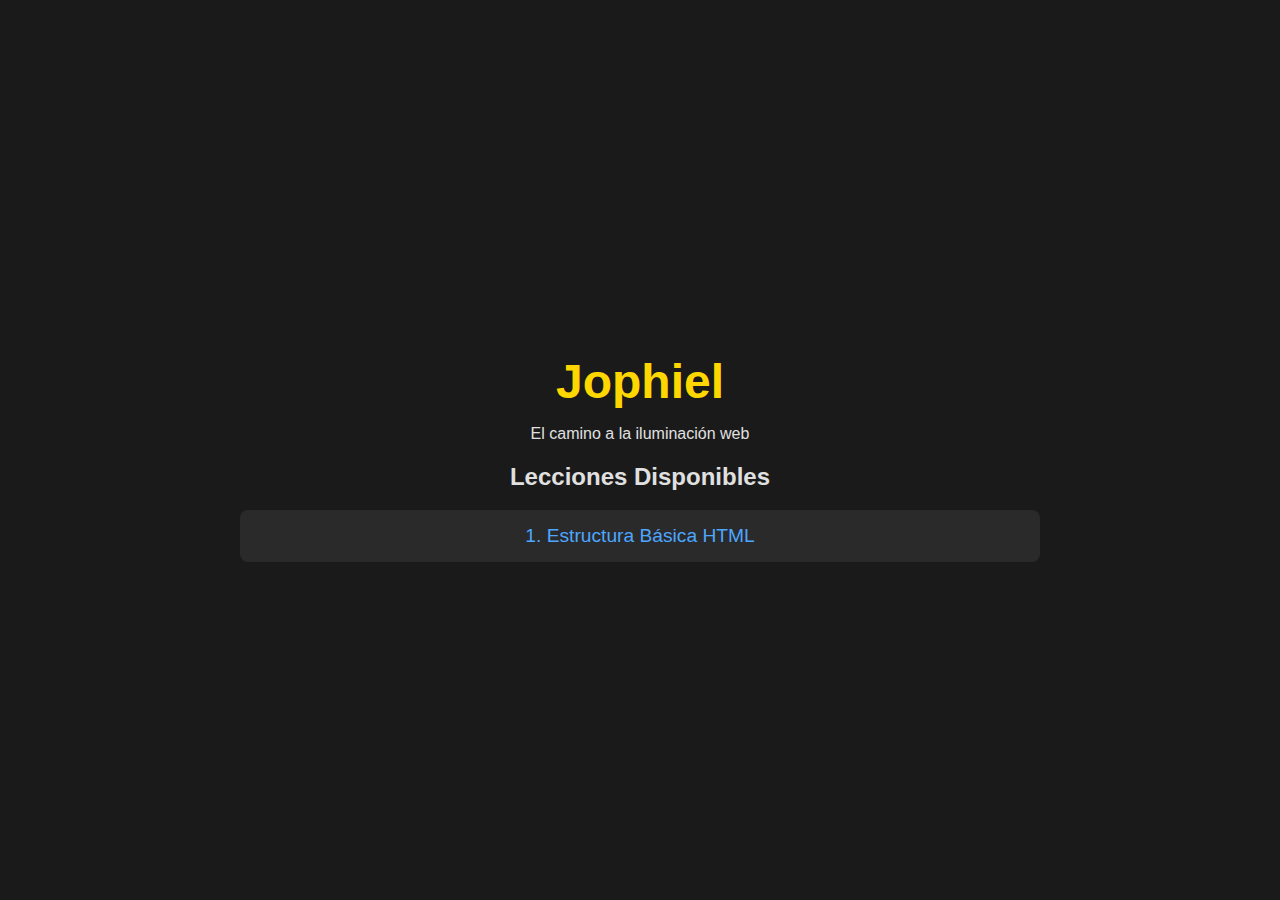
<file: index.html>
<!DOCTYPE html>
<html lang="es">
<head>
    <meta charset="UTF-8">
    <meta name="viewport" content="width=device-width, initial-scale=1.0">
    <title>Jophiel - Aprende HTML5</title>
    <link rel="stylesheet" href="css/style.css">
</head>
<body>
    <div id="app">
        <header>
            <h1>Jophiel</h1>
            <p>El camino a la iluminación web</p>
        </header>
        <main>
            <section id="lesson-selector">
                <h2>Lecciones Disponibles</h2>
                <ul id="lesson-list">
                    <!-- Las lecciones se cargarán aquí dinámicamente -->
                    <li><a href="lessons/01_structure.html">1. Estructura Básica HTML</a></li>
                </ul>
            </section>
        </main>
    </div>
    <script src="js/engine.js"></script>
</body>
</html>
</file>
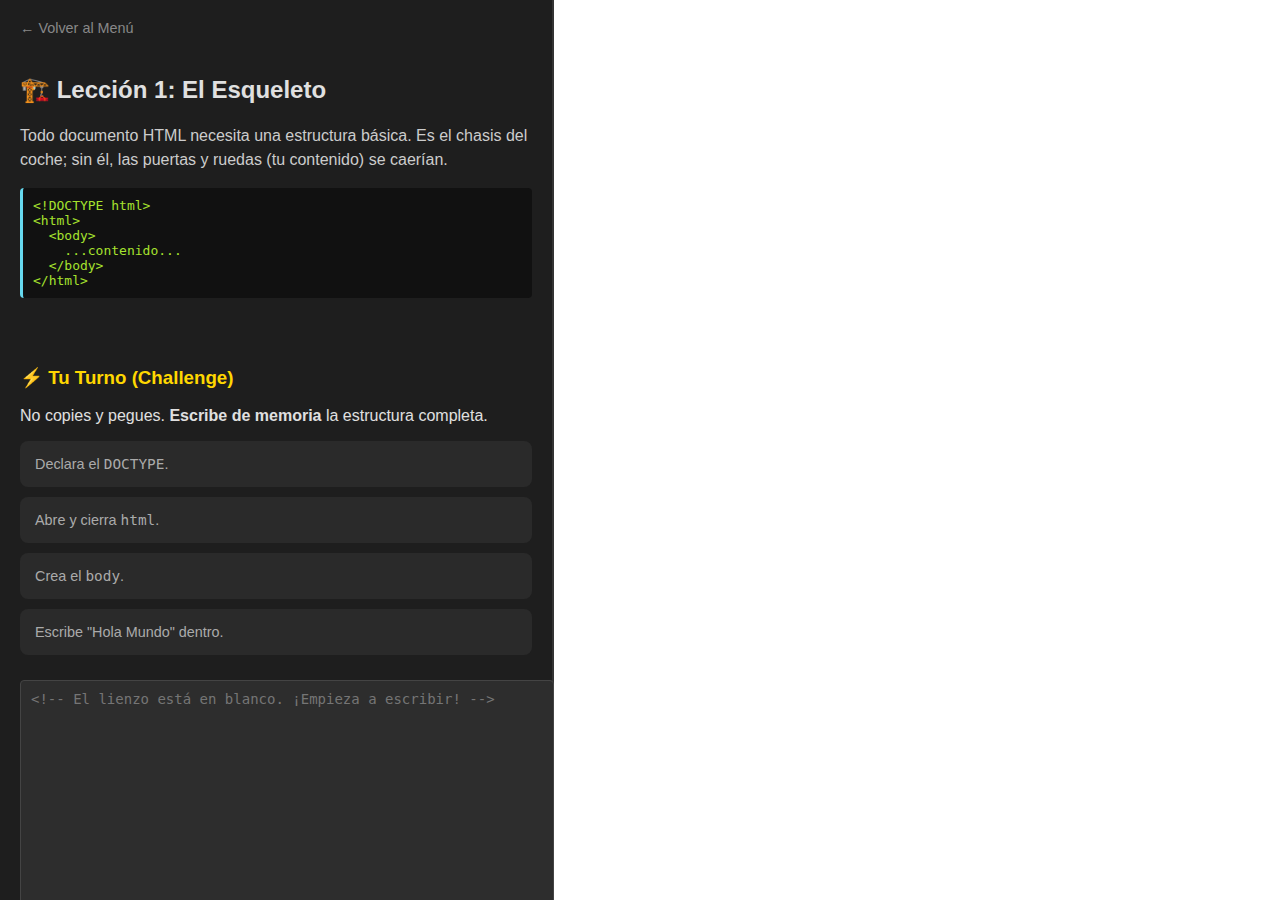
<file: lessons/01_structure.html>
<!DOCTYPE html>
<html lang="es">

<head>
    <meta charset="UTF-8">
    <meta name="viewport" content="width=device-width, initial-scale=1.0">
    <title>Lección 1: Estructura Básica - Jophiel</title>
    <link rel="stylesheet" href="../css/style.css">
</head>

<body>
    <div class="lesson-container">
        <!-- Panel Izquierdo: Instrucciones y Editor -->
        <div class="panel left-panel">
            <a href="../index.html" class="nav-back">← Volver al Menú</a>

            <!-- Seccion Teoria -->
            <div class="theory-section">
                <h2>🏗️ Lección 1: El Esqueleto</h2>
                <p>Todo documento HTML necesita una estructura básica. Es el chasis del coche; sin él, las puertas y
                    ruedas (tu contenido) se caerían.</p>
                <div class="code-example">
                    <code>
                        &lt;!DOCTYPE html&gt;<br>
                        &lt;html&gt;<br>
                        &nbsp;&nbsp;&lt;body&gt;<br>
                        &nbsp;&nbsp;&nbsp;&nbsp;...contenido...<br>
                        &nbsp;&nbsp;&lt;/body&gt;<br>
                        &lt;/html&gt;
                    </code>
                </div>
            </div>

            <hr class="separator">

            <!-- Seccion Ejercicio -->
            <div class="exercise-section">
                <h3>⚡ Tu Turno (Challenge)</h3>
                <p>No copies y pegues. <strong>Escribe de memoria</strong> la estructura completa.</p>
                <ul class="requirements-list">
                    <li>Declara el <code>DOCTYPE</code>.</li>
                    <li>Abre y cierra <code>html</code>.</li>
                    <li>Crea el <code>body</code>.</li>
                    <li>Escribe "Hola Mundo" dentro.</li>
                </ul>

                <textarea id="code-input" spellcheck="false"
                    placeholder="<!-- El lienzo está en blanco. ¡Empieza a escribir! -->"></textarea>

                <div class="controls">
                    <button id="run-btn" class="btn-primary">▶ Ejecutar Código</button>
                    <button onclick="location.reload()" class="btn-secondary">↺ Reiniciar</button>
                </div>
            </div>

            <div id="feedback"></div>
        </div>

        <!-- Panel Derecho: Preview -->
        <div class="panel right-panel">
            <iframe id="preview-frame"></iframe>
        </div>
    </div>

    <script src="../js/engine.js"></script>
    <script>
        // Lógica de validación específica para esta lección
        function validateLesson(code) {
            code = code.toLowerCase();

            if (!code.includes('<!doctype html>')) {
                showFeedback("❌ Falta la declaración del DOCTYPE al principio.", "error");
                return;
            }
            if (!code.includes('<html>') || !code.includes('</html>')) {
                showFeedback("❌ Asegúrate de tener las etiquetas <html> de apertura y cierre.", "error");
                return;
            }
            if (!code.includes('<body>') || !code.includes('</body>')) {
                showFeedback("❌ Falta el cuerpo del documento (<body>).", "error");
                return;
            }
            if (!code.includes('hola mundo')) {
                showFeedback("⚠️ No veo el texto 'Hola Mundo' dentro del body.", "error");
                return;
            }

            showFeedback("🎉 ¡Excelente! Has creado tu primer documento HTML válido.", "success");
        }
    </script>
</body>

</html>
</file>
<file: css/style.css>
body {
    font-family: 'Segoe UI', Tahoma, Geneva, Verdana, sans-serif;
    background-color: #1a1a1a;
    color: #e0e0e0;
    margin: 0;
    padding: 0;
    display: flex;
    justify-content: center;
    align-items: center;
    min-height: 100vh;
}

#app {
    text-align: center;
    max-width: 800px;
    width: 100%;
    padding: 20px;
}

header h1 {
    font-size: 3rem;
    margin-bottom: 0.5rem;
    color: #ffd700;
    /* Gold for Jophiel (Wisdom) */
}

a {
    color: #4da6ff;
    text-decoration: none;
    font-size: 1.2rem;
}

a:hover {
    text-decoration: underline;
}

ul {
    list-style-type: none;
    padding: 0;
}

li {
    margin: 10px 0;
    background: #2a2a2a;
    padding: 15px;
    border-radius: 8px;
    transition: transform 0.2s;
}


/* Lesson Layout */
.lesson-container {
    display: flex;
    height: 100vh;
    width: 100vw;
    overflow: hidden;
}

.panel {
    flex: 1;
    padding: 20px;
    display: flex;
    flex-direction: column;
}

.left-panel {
    border-right: 2px solid #333;
    background: #1e1e1e;
    max-width: 40%;
}

.right-panel {
    background: #fff;
    /* White background for preview */
    color: #000;
    padding: 0;
}

/* Editor Area */
textarea#code-input {
    width: 100%;
    height: 300px;
    background: #2d2d2d;
    color: #f8f8f2;
    border: 1px solid #444;
    border-radius: 4px;
    padding: 10px;
    font-family: 'Consolas', 'Monaco', monospace;
    font-size: 14px;
    resize: none;
    margin-top: 10px;
}

textarea#code-input:focus {
    outline: 2px solid #ffd700;
}

/* Controls */
.controls {
    margin-top: 10px;
    display: flex;
    gap: 10px;
}

button.btn-primary {
    background: #ffd700;
    color: #000;
    border: none;
    padding: 10px 20px;
    font-weight: bold;
    cursor: pointer;
    border-radius: 4px;
    font-size: 1rem;
}

button.btn-primary:hover {
    background: #ffed4a;
}

/* Preview Area */
iframe#preview-frame {
    width: 100%;
    height: 100%;
    border: none;
    background: #fff;
}

/* Feedback */
#feedback {
    margin-top: 20px;
    padding: 15px;
    border-radius: 4px;
    font-weight: bold;
    display: none;
    /* Hidden by default */
}

.success {
    background: #155724;
    color: #d4edda;
    border: 1px solid #c3e6cb;
}

.error {
    background: #721c24;
    color: #f8d7da;
    border: 1px solid #f5c6cb;
}

/* Navigation */
.nav-back {
    display: inline-block;
    margin-bottom: 20px;
    color: #888;
    font-size: 0.9rem;
}

/* Tutorial Sections */
.theory-section p {
    color: #ccc;
    line-height: 1.5;
}

.code-example {
    background: #111;
    padding: 10px;
    border-radius: 4px;
    font-family: monospace;
    color: #a6e22e;
    margin: 10px 0;
    border-left: 3px solid #66d9ef;
}

.separator {
    border: 0;
    height: 1px;
    background: #444;
    margin: 20px 0;
}

.exercise-section h3 {
    color: #ffd700;
}

.requirements-list {
    font-size: 0.9rem;
    color: #aaa;
}

.btn-secondary {
    background: transparent;
    border: 1px solid #555;
    color: #888;
    padding: 10px 15px;
    cursor: pointer;
    border-radius: 4px;
}

.btn-secondary:hover {
    border-color: #888;
    color: #fff;
}
</file>
